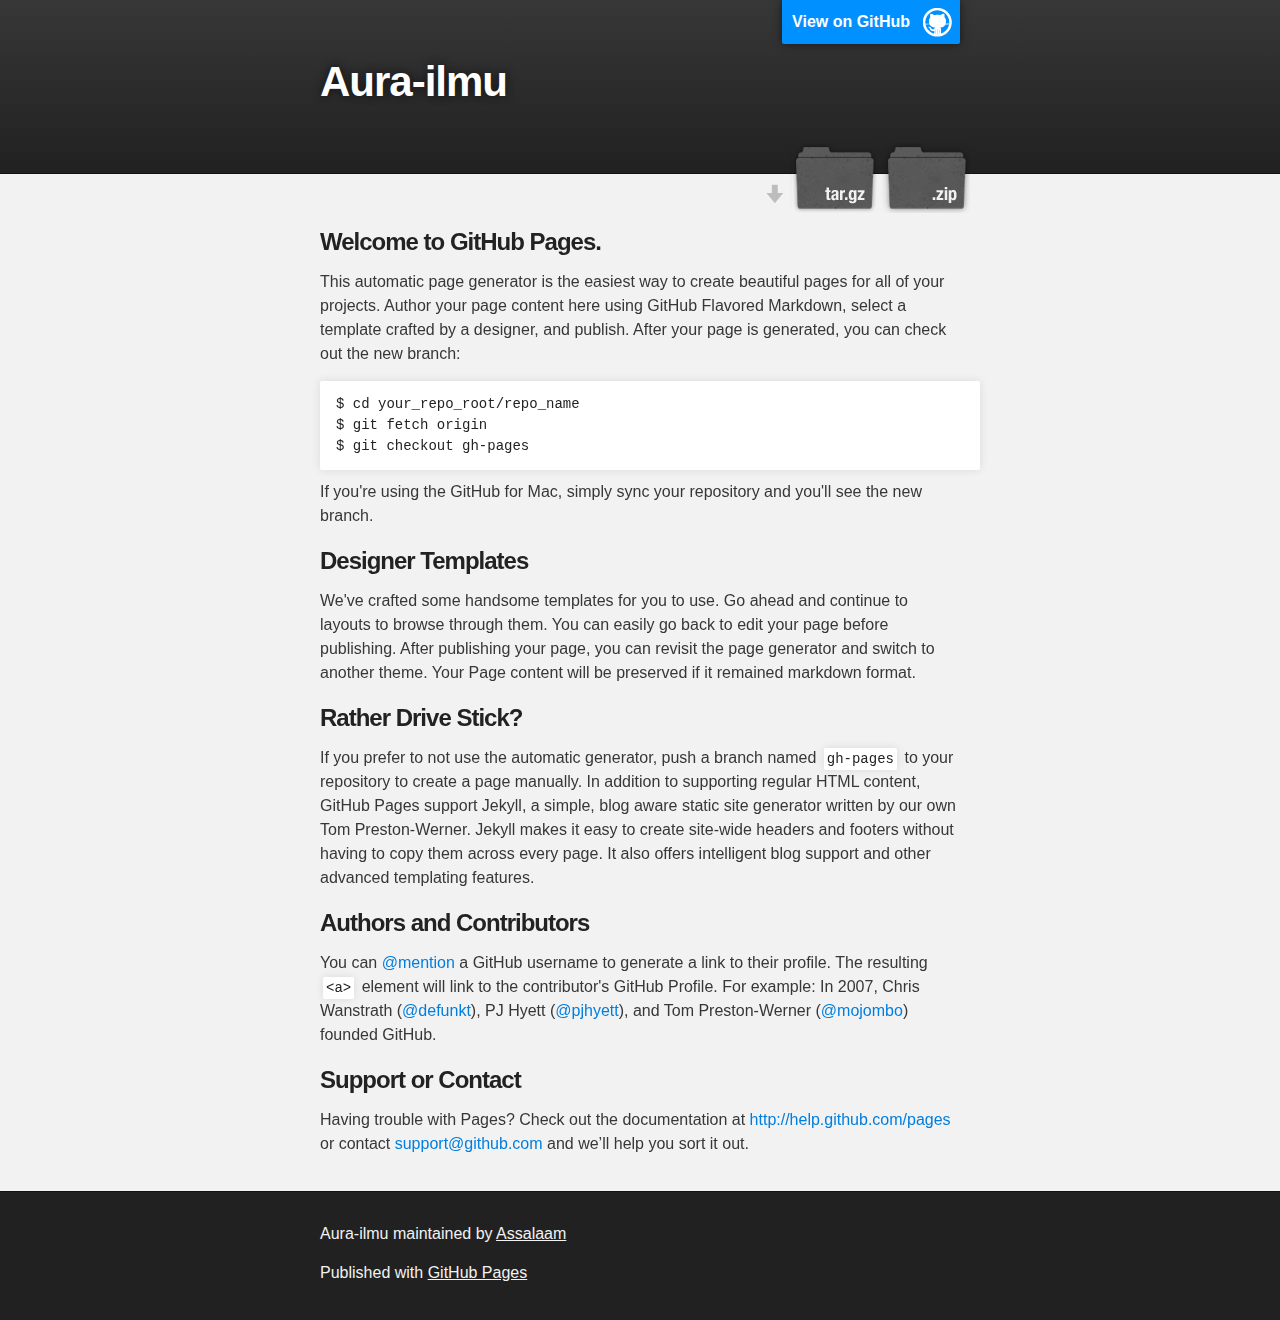
<file: index.html>
<!DOCTYPE html>
<html>

  <head>
    <meta charset='utf-8'>
    <meta http-equiv="X-UA-Compatible" content="chrome=1">
    <meta name="description" content="Aura-ilmu : ">

    <link rel="stylesheet" type="text/css" media="screen" href="stylesheets/stylesheet.css">

    <title>Aura-ilmu</title>
  </head>

  <body>

    <!-- HEADER -->
    <div id="header_wrap" class="outer">
        <header class="inner">
          <a id="forkme_banner" href="https://github.com/Assalaam/aura-ilmu">View on GitHub</a>

          <h1 id="project_title">Aura-ilmu</h1>
          <h2 id="project_tagline"></h2>

            <section id="downloads">
              <a class="zip_download_link" href="https://github.com/Assalaam/aura-ilmu/zipball/master">Download this project as a .zip file</a>
              <a class="tar_download_link" href="https://github.com/Assalaam/aura-ilmu/tarball/master">Download this project as a tar.gz file</a>
            </section>
        </header>
    </div>

    <!-- MAIN CONTENT -->
    <div id="main_content_wrap" class="outer">
      <section id="main_content" class="inner">
        <h3>
<a name="welcome-to-github-pages" class="anchor" href="#welcome-to-github-pages"><span class="octicon octicon-link"></span></a>Welcome to GitHub Pages.</h3>

<p>This automatic page generator is the easiest way to create beautiful pages for all of your projects. Author your page content here using GitHub Flavored Markdown, select a template crafted by a designer, and publish. After your page is generated, you can check out the new branch:</p>

<pre><code>$ cd your_repo_root/repo_name
$ git fetch origin
$ git checkout gh-pages
</code></pre>

<p>If you're using the GitHub for Mac, simply sync your repository and you'll see the new branch.</p>

<h3>
<a name="designer-templates" class="anchor" href="#designer-templates"><span class="octicon octicon-link"></span></a>Designer Templates</h3>

<p>We've crafted some handsome templates for you to use. Go ahead and continue to layouts to browse through them. You can easily go back to edit your page before publishing. After publishing your page, you can revisit the page generator and switch to another theme. Your Page content will be preserved if it remained markdown format.</p>

<h3>
<a name="rather-drive-stick" class="anchor" href="#rather-drive-stick"><span class="octicon octicon-link"></span></a>Rather Drive Stick?</h3>

<p>If you prefer to not use the automatic generator, push a branch named <code>gh-pages</code> to your repository to create a page manually. In addition to supporting regular HTML content, GitHub Pages support Jekyll, a simple, blog aware static site generator written by our own Tom Preston-Werner. Jekyll makes it easy to create site-wide headers and footers without having to copy them across every page. It also offers intelligent blog support and other advanced templating features.</p>

<h3>
<a name="authors-and-contributors" class="anchor" href="#authors-and-contributors"><span class="octicon octicon-link"></span></a>Authors and Contributors</h3>

<p>You can <a href="https://github.com/blog/821" class="user-mention">@mention</a> a GitHub username to generate a link to their profile. The resulting <code>&lt;a&gt;</code> element will link to the contributor's GitHub Profile. For example: In 2007, Chris Wanstrath (<a href="https://github.com/defunkt" class="user-mention">@defunkt</a>), PJ Hyett (<a href="https://github.com/pjhyett" class="user-mention">@pjhyett</a>), and Tom Preston-Werner (<a href="https://github.com/mojombo" class="user-mention">@mojombo</a>) founded GitHub.</p>

<h3>
<a name="support-or-contact" class="anchor" href="#support-or-contact"><span class="octicon octicon-link"></span></a>Support or Contact</h3>

<p>Having trouble with Pages? Check out the documentation at <a href="http://help.github.com/pages">http://help.github.com/pages</a> or contact <a href="mailto:support@github.com">support@github.com</a> and we’ll help you sort it out.</p>
      </section>
    </div>

    <!-- FOOTER  -->
    <div id="footer_wrap" class="outer">
      <footer class="inner">
        <p class="copyright">Aura-ilmu maintained by <a href="https://github.com/Assalaam">Assalaam</a></p>
        <p>Published with <a href="http://pages.github.com">GitHub Pages</a></p>
      </footer>
    </div>

    

  </body>
</html>
</file>
<file: stylesheets/stylesheet.css>
/*******************************************************************************
Slate Theme for GitHub Pages
by Jason Costello, @jsncostello
*******************************************************************************/

@import url(pygment_trac.css);

/*******************************************************************************
MeyerWeb Reset
*******************************************************************************/

html, body, div, span, applet, object, iframe,
h1, h2, h3, h4, h5, h6, p, blockquote, pre,
a, abbr, acronym, address, big, cite, code,
del, dfn, em, img, ins, kbd, q, s, samp,
small, strike, strong, sub, sup, tt, var,
b, u, i, center,
dl, dt, dd, ol, ul, li,
fieldset, form, label, legend,
table, caption, tbody, tfoot, thead, tr, th, td,
article, aside, canvas, details, embed,
figure, figcaption, footer, header, hgroup,
menu, nav, output, ruby, section, summary,
time, mark, audio, video {
  margin: 0;
  padding: 0;
  border: 0;
  font: inherit;
  vertical-align: baseline;
}

/* HTML5 display-role reset for older browsers */
article, aside, details, figcaption, figure,
footer, header, hgroup, menu, nav, section {
  display: block;
}

ol, ul {
  list-style: none;
}

table {
  border-collapse: collapse;
  border-spacing: 0;
}

/*******************************************************************************
Theme Styles
*******************************************************************************/

body {
  box-sizing: border-box;
  color:#373737;
  background: #212121;
  font-size: 16px;
  font-family: 'Myriad Pro', Calibri, Helvetica, Arial, sans-serif;
  line-height: 1.5;
  -webkit-font-smoothing: antialiased;
}

h1, h2, h3, h4, h5, h6 {
  margin: 10px 0;
  font-weight: 700;
  color:#222222;
  font-family: 'Lucida Grande', 'Calibri', Helvetica, Arial, sans-serif;
  letter-spacing: -1px;
}

h1 {
  font-size: 36px;
  font-weight: 700;
}

h2 {
  padding-bottom: 10px;
  font-size: 32px;
  background: url('../images/bg_hr.png') repeat-x bottom;
}

h3 {
  font-size: 24px;
}

h4 {
  font-size: 21px;
}

h5 {
  font-size: 18px;
}

h6 {
  font-size: 16px;
}

p {
  margin: 10px 0 15px 0;
}

footer p {
  color: #f2f2f2;
}

a {
  text-decoration: none;
  color: #007edf;
  text-shadow: none;

  transition: color 0.5s ease;
  transition: text-shadow 0.5s ease;
  -webkit-transition: color 0.5s ease;
  -webkit-transition: text-shadow 0.5s ease;
  -moz-transition: color 0.5s ease;
  -moz-transition: text-shadow 0.5s ease;
  -o-transition: color 0.5s ease;
  -o-transition: text-shadow 0.5s ease;
  -ms-transition: color 0.5s ease;
  -ms-transition: text-shadow 0.5s ease;
}

a:hover, a:focus {text-decoration: underline;}

footer a {
  color: #F2F2F2;
  text-decoration: underline;
}

em {
  font-style: italic;
}

strong {
  font-weight: bold;
}

img {
  position: relative;
  margin: 0 auto;
  max-width: 739px;
  padding: 5px;
  margin: 10px 0 10px 0;
  border: 1px solid #ebebeb;

  box-shadow: 0 0 5px #ebebeb;
  -webkit-box-shadow: 0 0 5px #ebebeb;
  -moz-box-shadow: 0 0 5px #ebebeb;
  -o-box-shadow: 0 0 5px #ebebeb;
  -ms-box-shadow: 0 0 5px #ebebeb;
}

p img {
  display: inline;
  margin: 0;
  padding: 0;
  vertical-align: middle;
  text-align: center;
  border: none;
}

pre, code {
  width: 100%;
  color: #222;
  background-color: #fff;

  font-family: Monaco, "Bitstream Vera Sans Mono", "Lucida Console", Terminal, monospace;
  font-size: 14px;

  border-radius: 2px;
  -moz-border-radius: 2px;
  -webkit-border-radius: 2px;
}

pre {
  width: 100%;
  padding: 10px;
  box-shadow: 0 0 10px rgba(0,0,0,.1);
  overflow: auto;
}

code {
  padding: 3px;
  margin: 0 3px;
  box-shadow: 0 0 10px rgba(0,0,0,.1);
}

pre code {
  display: block;
  box-shadow: none;
}

blockquote {
  color: #666;
  margin-bottom: 20px;
  padding: 0 0 0 20px;
  border-left: 3px solid #bbb;
}


ul, ol, dl {
  margin-bottom: 15px
}

ul {
  list-style: inside;
  padding-left: 20px;
}

ol {
  list-style: decimal inside;
  padding-left: 20px;
}

dl dt {
  font-weight: bold;
}

dl dd {
  padding-left: 20px;
  font-style: italic;
}

dl p {
  padding-left: 20px;
  font-style: italic;
}

hr {
  height: 1px;
  margin-bottom: 5px;
  border: none;
  background: url('../images/bg_hr.png') repeat-x center;
}

table {
  border: 1px solid #373737;
  margin-bottom: 20px;
  text-align: left;
 }

th {
  font-family: 'Lucida Grande', 'Helvetica Neue', Helvetica, Arial, sans-serif;
  padding: 10px;
  background: #373737;
  color: #fff;
 }

td {
  padding: 10px;
  border: 1px solid #373737;
 }

form {
  background: #f2f2f2;
  padding: 20px;
}

/*******************************************************************************
Full-Width Styles
*******************************************************************************/

.outer {
  width: 100%;
}

.inner {
  position: relative;
  max-width: 640px;
  padding: 20px 10px;
  margin: 0 auto;
}

#forkme_banner {
  display: block;
  position: absolute;
  top:0;
  right: 10px;
  z-index: 10;
  padding: 10px 50px 10px 10px;
  color: #fff;
  background: url('../images/blacktocat.png') #0090ff no-repeat 95% 50%;
  font-weight: 700;
  box-shadow: 0 0 10px rgba(0,0,0,.5);
  border-bottom-left-radius: 2px;
  border-bottom-right-radius: 2px;
}

#header_wrap {
  background: #212121;
  background: -moz-linear-gradient(top, #373737, #212121);
  background: -webkit-linear-gradient(top, #373737, #212121);
  background: -ms-linear-gradient(top, #373737, #212121);
  background: -o-linear-gradient(top, #373737, #212121);
  background: linear-gradient(top, #373737, #212121);
}

#header_wrap .inner {
  padding: 50px 10px 30px 10px;
}

#project_title {
  margin: 0;
  color: #fff;
  font-size: 42px;
  font-weight: 700;
  text-shadow: #111 0px 0px 10px;
}

#project_tagline {
  color: #fff;
  font-size: 24px;
  font-weight: 300;
  background: none;
  text-shadow: #111 0px 0px 10px;
}

#downloads {
  position: absolute;
  width: 210px;
  z-index: 10;
  bottom: -40px;
  right: 0;
  height: 70px;
  background: url('../images/icon_download.png') no-repeat 0% 90%;
}

.zip_download_link {
  display: block;
  float: right;
  width: 90px;
  height:70px;
  text-indent: -5000px;
  overflow: hidden;
  background: url(../images/sprite_download.png) no-repeat bottom left;
}

.tar_download_link {
  display: block;
  float: right;
  width: 90px;
  height:70px;
  text-indent: -5000px;
  overflow: hidden;
  background: url(../images/sprite_download.png) no-repeat bottom right;
  margin-left: 10px;
}

.zip_download_link:hover {
  background: url(../images/sprite_download.png) no-repeat top left;
}

.tar_download_link:hover {
  background: url(../images/sprite_download.png) no-repeat top right;
}

#main_content_wrap {
  background: #f2f2f2;
  border-top: 1px solid #111;
  border-bottom: 1px solid #111;
}

#main_content {
  padding-top: 40px;
}

#footer_wrap {
  background: #212121;
}



/*******************************************************************************
Small Device Styles
*******************************************************************************/

@media screen and (max-width: 480px) {
  body {
    font-size:14px;
  }

  #downloads {
    display: none;
  }

  .inner {
    min-width: 320px;
    max-width: 480px;
  }

  #project_title {
  font-size: 32px;
  }

  h1 {
    font-size: 28px;
  }

  h2 {
    font-size: 24px;
  }

  h3 {
    font-size: 21px;
  }

  h4 {
    font-size: 18px;
  }

  h5 {
    font-size: 14px;
  }

  h6 {
    font-size: 12px;
  }

  code, pre {
    min-width: 320px;
    max-width: 480px;
    font-size: 11px;
  }

}
</file>
